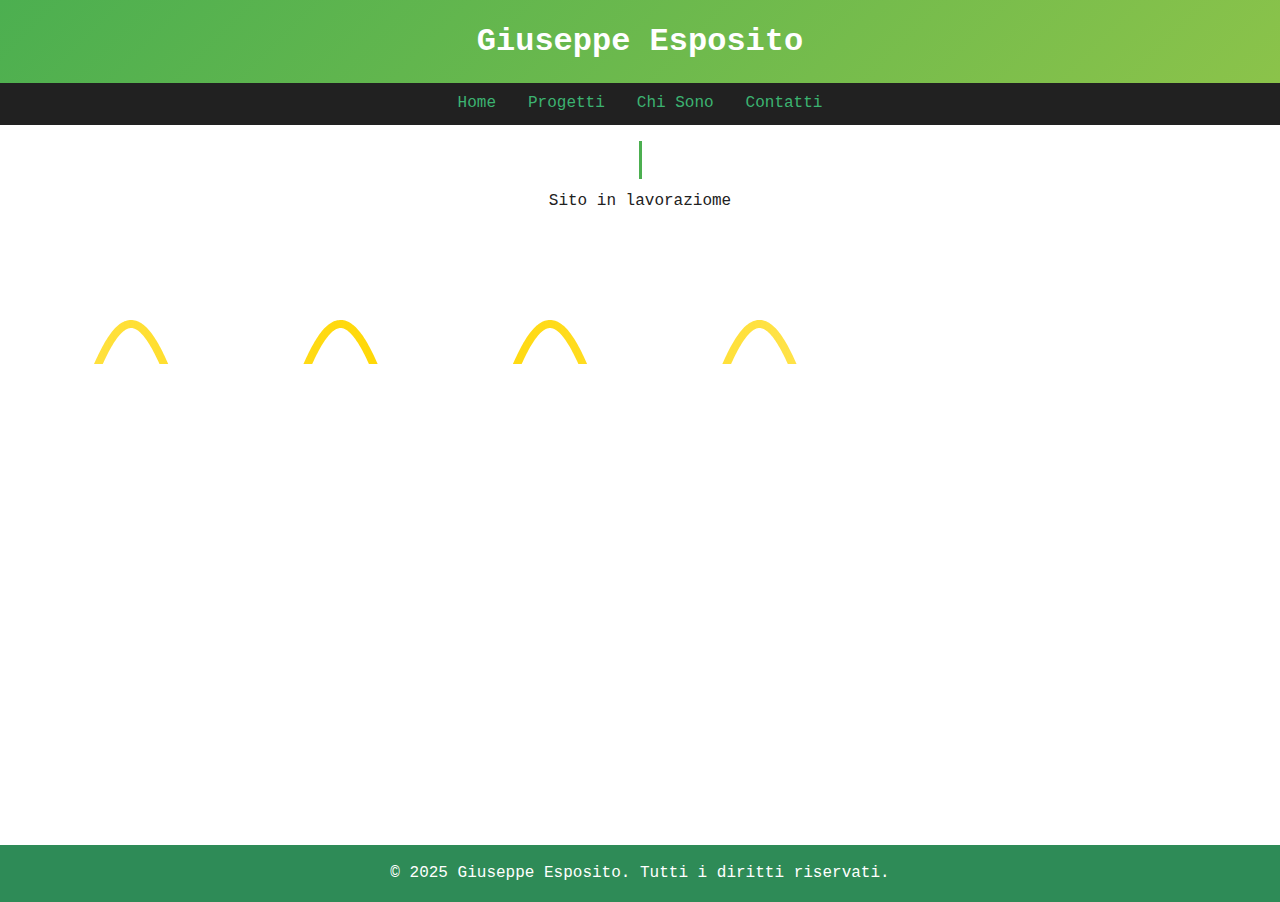
<file: index.html>
<!DOCTYPE html>
<html lang="it">
<head>
  
<!-- Google tag (gtag.js) -->
<script async src="https://www.googletagmanager.com/gtag/js?id=G-033P43PJS3"></script>
<script>
  window.dataLayer = window.dataLayer || [];
  function gtag(){dataLayer.push(arguments);}
  gtag('js', new Date());

  gtag('config', 'G-033P43PJS3');
</script>

  <meta charset="UTF-8" />
  <meta name="viewport" content="width=device-width, initial-scale=1.0" />
  <title>Portfolio Giuseppe Esposito</title>
  <link rel="stylesheet" href="stylebackup.css" />

</head>
<body>
  <header>
    <h1>Giuseppe Esposito</h1>
  </header>

  <nav class="navbar">
    <ul>
      <li><a href="index.html">Home</a></li>
      <li><a href="pages/progetti.html">Progetti</a></li>
      <li><a href="pages/chisono.html">Chi Sono</a></li>
      <li><a href="pages/contatti.html">Contatti</a></li>
    </ul>
  </nav>

  <div class="container">
    

    <main class="content">
     <div style="text-align: center;">
  <h2 class="typewriter">Benvenuto nel mio sito</h2>

      <p> Sito in lavoraziome
</p>
  <div class="responsive-container">
    <iframe  class="responsive-iframe" src="pages/sinusoide.html" width="100%" height="auto" frameborder="0"></iframe>
  </div>
</div>
    </main>
  </div>

  <footer>
    <p>&copy; 2025 Giuseppe Esposito. Tutti i diritti riservati.</p>
  </footer>
</body>
</html>
</file>
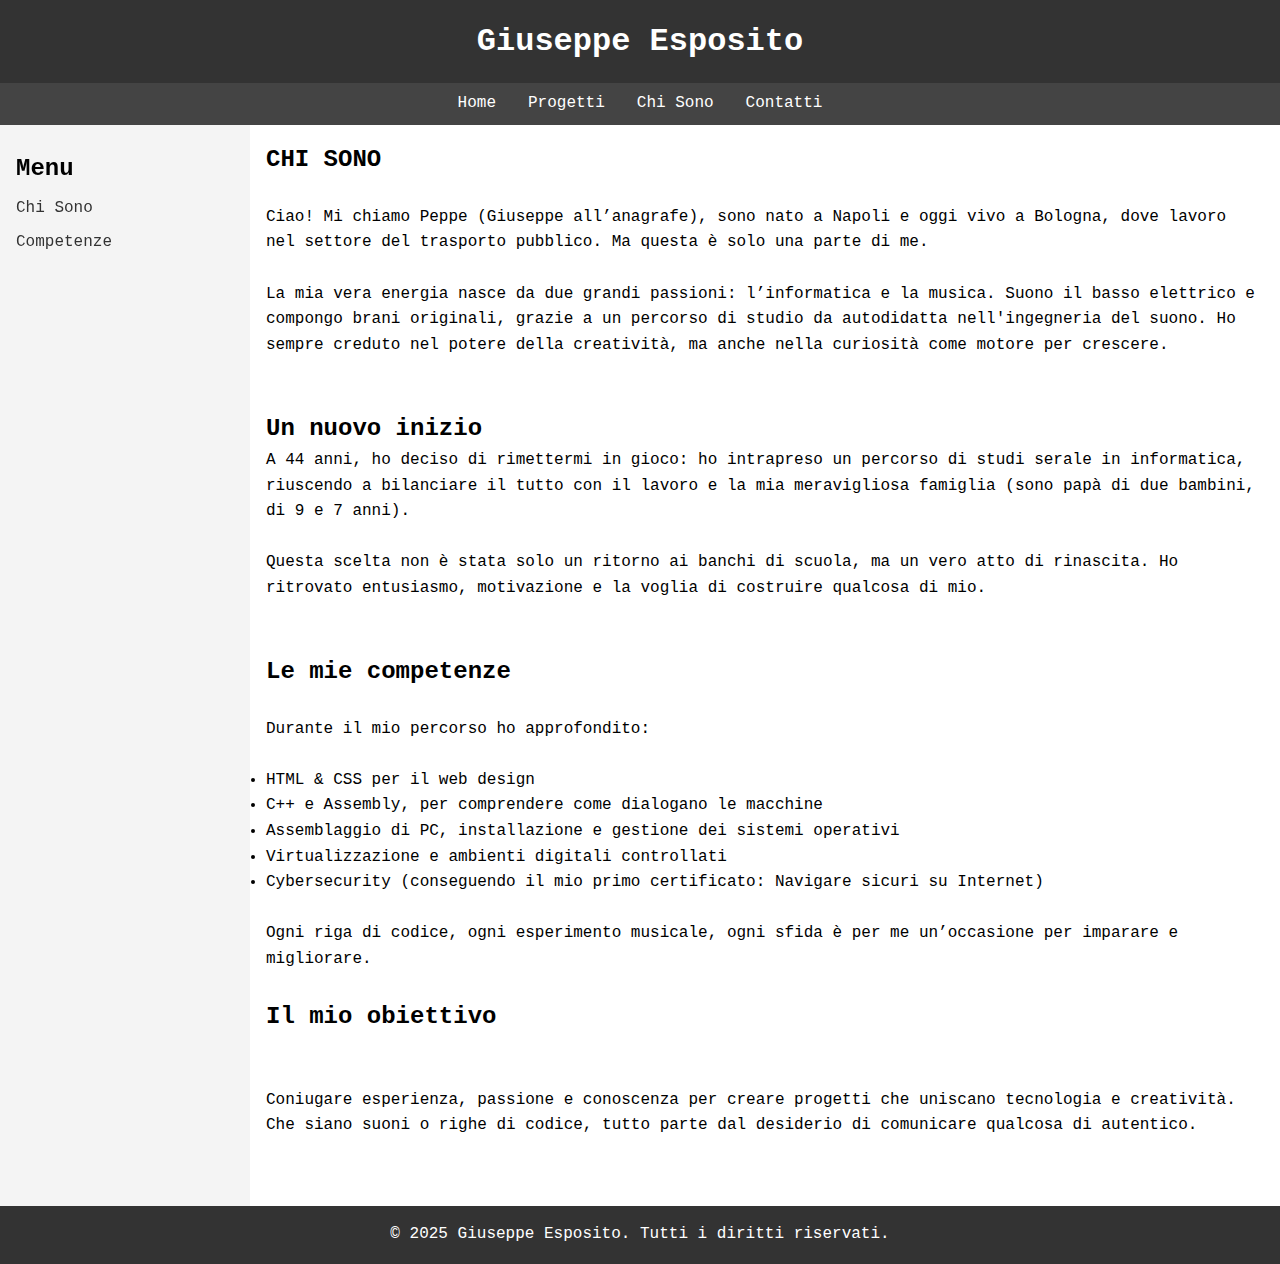
<file: chisono.html>
<!DOCTYPE html>
<html lang="it">
<head>
  <meta charset="UTF-8" />
  <meta name="viewport" content="width=device-width, initial-scale=1.0" />
  <title>Portfolio Personale EG</title>
  <link rel="stylesheet" href="style.css" />
</head>
<body>
  <header>
    <h1>Giuseppe Esposito</h1>
  </header>

  <nav class="navbar">
    <ul>
      <li><a href="index.html">Home</a></li>
      <li><a href="#">Progetti</a></li>
      <li><a href="chisono.html">Chi Sono</a></li>
      <li><a href="#">Contatti</a></li>
    </ul>
  </nav>

  <div class="container">
    <aside class="sidebar">
      <div class="container_menu">
        <h2>Menu</h2>
        <ul>
          <li><a href="#uninizio" >Chi Sono</a></li>
          <li><a href="#unnuovoinizio">Competenze</a></li>
          
        </ul>
      </div>
    </aside>

    <main class="content">
      <h2 id="uninizio">CHI SONO</h2>
      <p>
<br> Ciao! Mi chiamo Peppe (Giuseppe all’anagrafe), sono nato a Napoli e oggi vivo a Bologna, dove lavoro nel settore del trasporto pubblico. Ma questa è solo una parte di me.
<br><br>
La mia vera energia nasce da due grandi passioni: l’informatica e la musica. Suono il basso elettrico e compongo brani originali, grazie a un percorso di studio da autodidatta nell'ingegneria del suono. Ho sempre creduto nel potere della creatività, ma anche nella curiosità come motore per crescere.</p>
<br><br>

<h2 >Un nuovo inizio</h2>
<p>
A 44 anni, ho deciso di rimettermi in gioco: ho intrapreso un percorso di studi serale in informatica, riuscendo a bilanciare il tutto con il lavoro e la mia meravigliosa famiglia (sono papà di due bambini, di 9 e 7 anni).
<br><br>
Questa scelta non è stata solo un ritorno ai banchi di scuola, ma un vero atto di rinascita. Ho ritrovato entusiasmo, motivazione e la voglia di costruire qualcosa di mio.</p>

<br><br>

<h2 id="unnuovoinizio">Le mie competenze</h2>
<p><br>
Durante il mio percorso ho approfondito:
<br><br>
<ul>
   <li>HTML & CSS per il web design</li>

    <li>C++ e Assembly, per comprendere come dialogano le macchine</li>

    <li>Assemblaggio di PC, installazione e gestione dei sistemi operativi</li>

    <li>Virtualizzazione e ambienti digitali controllati</li>

    <li>Cybersecurity (conseguendo il mio primo certificato: Navigare sicuri su Internet)</li>
</ul>
<br>
<p>
Ogni riga di codice, ogni esperimento musicale, ogni sfida è per me un’occasione per imparare e migliorare.</p><br>
<h2>Il mio obiettivo</h2>
<p><br><br>
Coniugare esperienza, passione e conoscenza per creare progetti che uniscano tecnologia e creatività. Che siano suoni o righe di codice, tutto parte dal desiderio di comunicare qualcosa di autentico.</p><br><br>


    </main>
  </div>

  <footer>
    <p>&copy; 2025 Giuseppe Esposito. Tutti i diritti riservati.</p>
  </footer>
</body>
</html>
</file>
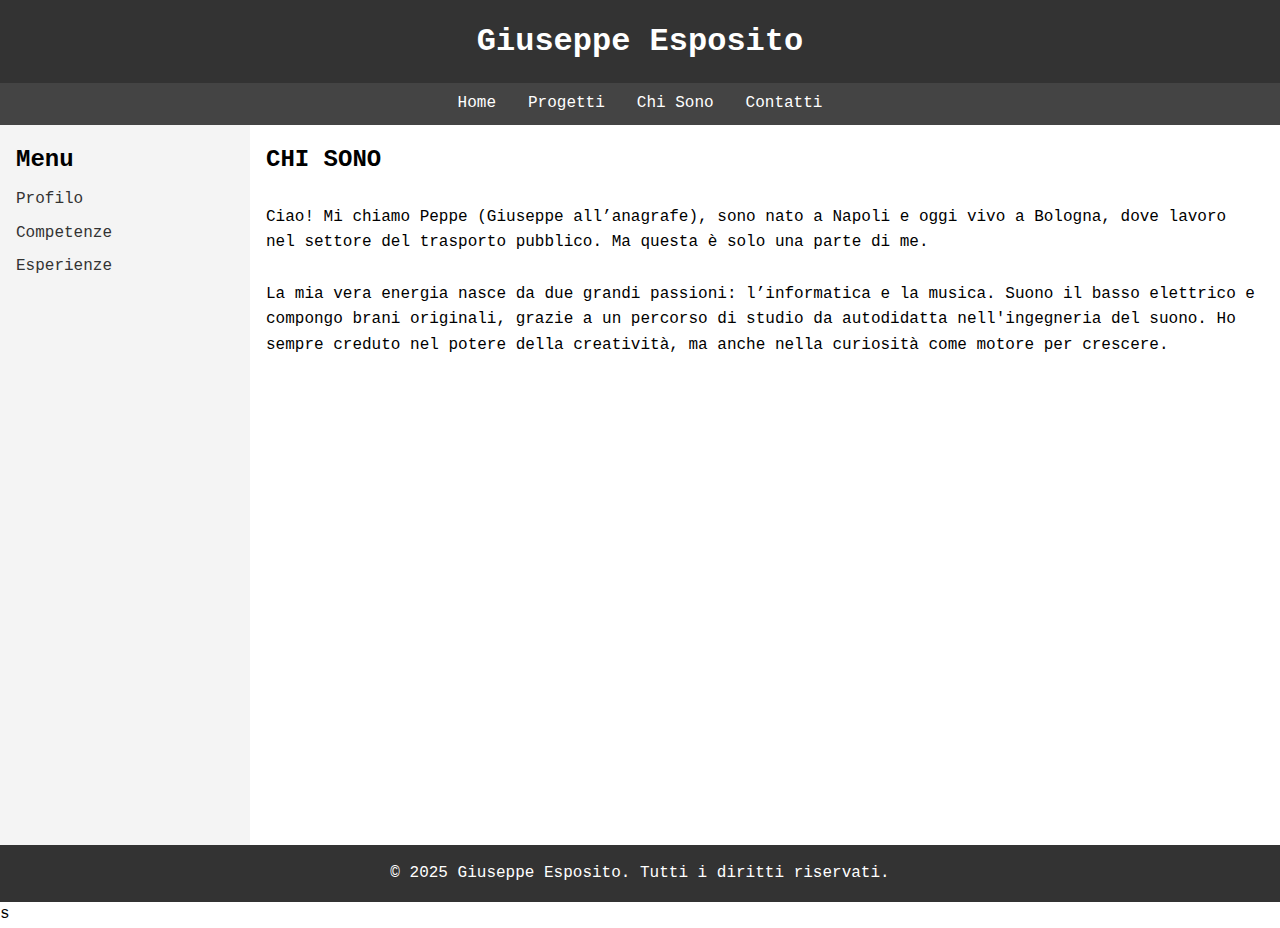
<file: profilo.html>
<!DOCTYPE html>
<html lang="it">
<head>
  <meta charset="UTF-8" />
  <meta name="viewport" content="width=device-width, initial-scale=1.0" />
  <title>Portfolio Personale EG</title>
  <link rel="stylesheet" href="style.css" />
</head>
<body>
  <header>
    <h1>Giuseppe Esposito</h1>
  </header>

  <nav class="navbar">
    <ul>
      <li><a href="#">Home</a></li>
      <li><a href="#">Progetti</a></li>
      <li><a href="page/chisono.html">Chi Sono</a></li>
      <li><a href="#">Contatti</a></li>
    </ul>
  </nav>

  <div class="container">
    <aside class="sidebar">
      <h2>Menu</h2>
      <ul>
        <li><a href="#">Profilo</a></li>
        <li><a href="#">Competenze</a></li>
        <li><a href="#">Esperienze</a></li>
      </ul>
    </aside>

    <main class="content">
      <h2>CHI SONO</h2>
      <p>
<br> Ciao! Mi chiamo Peppe (Giuseppe all’anagrafe), sono nato a Napoli e oggi vivo a Bologna, dove lavoro nel settore del trasporto pubblico. Ma questa è solo una parte di me.
<br><br>
La mia vera energia nasce da due grandi passioni: l’informatica e la musica. Suono il basso elettrico e compongo brani originali, grazie a un percorso di studio da autodidatta nell'ingegneria del suono. Ho sempre creduto nel potere della creatività, ma anche nella curiosità come motore per crescere.</p>
    </main>
  </div>

  <footer>
    <p>&copy; 2025 Giuseppe Esposito. Tutti i diritti riservati.</p>
  </footer>
</body>
</html>s
</file>
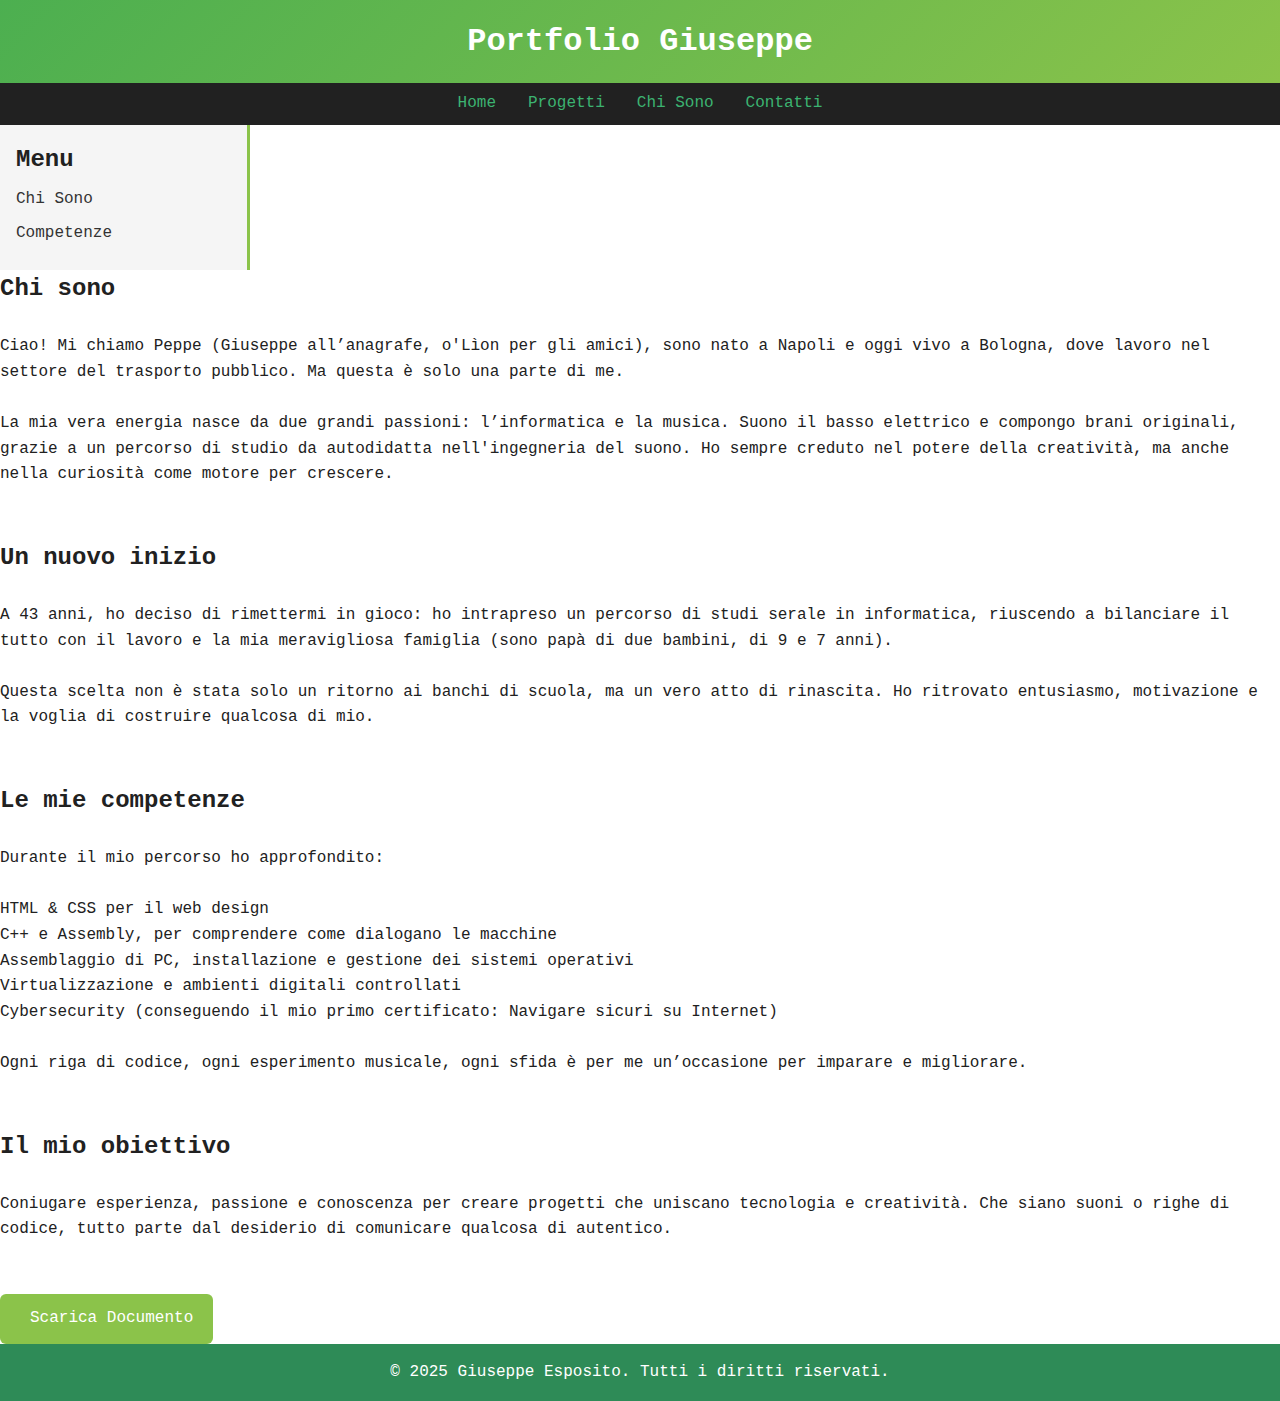
<file: pages/chisono.html>
<!DOCTYPE html>
<html lang="it">
<head>
  
<!-- Google tag (gtag.js) -->
<script async src="https://www.googletagmanager.com/gtag/js?id=G-033P43PJS3"></script>
<script>
  window.dataLayer = window.dataLayer || [];
  function gtag(){dataLayer.push(arguments);}
  gtag('js', new Date());

  gtag('config', 'G-033P43PJS3');
</script>

  <meta charset="UTF-8" />
  <meta name="viewport" content="width=device-width, initial-scale=1.0" />
  <title>Chi Sono GE</title>
  <link rel="stylesheet" href="../stylebackup.css" />
</head>
<body>
  <header>
    <h1>Portfolio Giuseppe</h1>
  </header>

  <nav class="navbar">
    <ul>
      <li><a href="../index.html">Home</a></li>
      <li><a href="progetti.html">Progetti</a></li>
      <li><a href="chisono.html">Chi Sono</a></li>
      <li><a href="contatti.html">Contatti</a></li>
    </ul>
  </nav>

  <div class="container">
    <aside class="sidebar">

     <!-- <div class="container_menu">-->

      <!--<div class="container_menu">-->

        <h2>Menu</h2>
        <ul>
          <li><a href="#uninizio" >Chi Sono</a></li>
          <li><a href="#unnuovoinizio">Competenze</a></li>
          
        </ul>

     <!-- </div>-->
      <!--</div>-->

    </aside>

    <main class="content2">
      <h2 id="uninizio">Chi sono</h2>
      <p>
<br> Ciao! Mi chiamo Peppe (Giuseppe all’anagrafe, o'Lìon per gli amici), sono nato a Napoli e oggi vivo a Bologna, dove lavoro nel settore del trasporto pubblico. Ma questa è solo una parte di me.
<br><br>
La mia vera energia nasce da due grandi passioni: l’informatica e la musica. Suono il basso elettrico e compongo brani originali, grazie a un percorso di studio da autodidatta nell'ingegneria del suono. Ho sempre creduto nel potere della creatività, ma anche nella curiosità come motore per crescere.</p>
<br><br>
<p>
<h2 >Un nuovo inizio</h2>
<br>
A 43 anni, ho deciso di rimettermi in gioco: ho intrapreso un percorso di studi serale in informatica, riuscendo a bilanciare il tutto con il lavoro e la mia meravigliosa famiglia (sono papà di due bambini, di 9 e 7 anni).
<br><br>
Questa scelta non è stata solo un ritorno ai banchi di scuola, ma un vero atto di rinascita. Ho ritrovato entusiasmo, motivazione e la voglia di costruire qualcosa di mio.</p>

<br><br>
<p>

<h2 id="unnuovoinizio">Le mie competenze</h2>
<br>
Durante il mio percorso ho approfondito:
<br><br>
<ul>
   <li>HTML & CSS per il web design</li>

    <li>C++ e Assembly, per comprendere come dialogano le macchine</li>

    <li>Assemblaggio di PC, installazione e gestione dei sistemi operativi</li>

    <li>Virtualizzazione e ambienti digitali controllati</li>

    <li>Cybersecurity (conseguendo il mio primo certificato: Navigare sicuri su Internet)</li>
</ul>
<br>
<p>
Ogni riga di codice, ogni esperimento musicale, ogni sfida è per me un’occasione per imparare e migliorare.</p><br><br>
<h2>Il mio obiettivo</h2>
<p><br>
Coniugare esperienza, passione e conoscenza per creare progetti che uniscano tecnologia e creatività. Che siano suoni o righe di codice, tutto parte dal desiderio di comunicare qualcosa di autentico.</p><br><br>

<p><a href="../file/EGpresentazione.pdf" download class="pdf-download" style="display: inline-flex; align-items: center; padding: 12px 20px; background-color: #8BC34A; color: white; text-decoration: none; border-radius: 6px; font-size: 16px; font-weight: 'Courier New', Courier, monospace;">
    <i class="fas fa-file-pdf" style="margin-right: 10px; font-size: 24px;"></i>Scarica Documento
</a></p>

    </main>
  </div>

  <footer>
    <p>&copy; 2025 Giuseppe Esposito. Tutti i diritti riservati.</p>
  </footer>
</body>
</html>
</file>
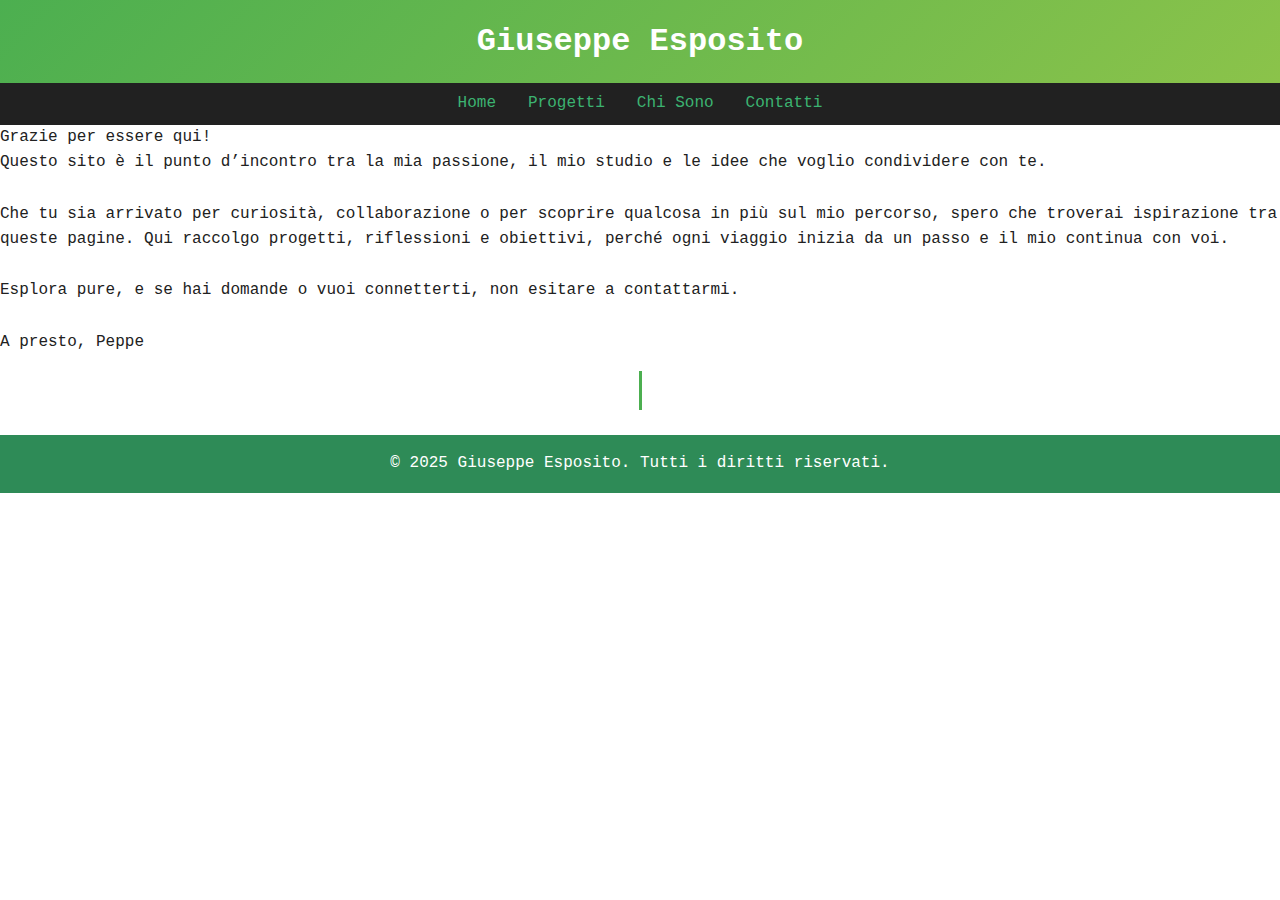
<file: pages/contatti.html>
<!DOCTYPE html>
<html lang="it">
<head>

<!-- Google tag (gtag.js) -->
<script async src="https://www.googletagmanager.com/gtag/js?id=G-033P43PJS3"></script>
<script>
  window.dataLayer = window.dataLayer || [];
  function gtag(){dataLayer.push(arguments);}
  gtag('js', new Date());

  gtag('config', 'G-033P43PJS3');
</script>

  <meta charset="UTF-8" />
  <meta name="viewport" content="width=device-width, initial-scale=1.0" />
  <title>CONTATTI Giuseppe Esposito</title>
  <link rel="stylesheet" href="../stylebackup.css" />

</head>
<body>
  <header>
    <h1>Giuseppe Esposito</h1>
  </header>

  <nav class="navbar">
    <ul>
      <li><a href="../index.html">Home</a></li>
      <li><a href="progetti.html">Progetti</a></li>
      <li><a href="chisono.html">Chi Sono</a></li>
      <li><a href="contatti.html">Contatti</a></li>
    </ul>
  </nav>

<main class="content2">
<p> 
Grazie per essere qui!<br>
Questo sito è il punto d’incontro tra la mia passione, il mio studio e le idee che voglio condividere con te.
<br><br>
Che tu sia arrivato per curiosità, collaborazione o per scoprire qualcosa in più sul mio percorso, spero che troverai ispirazione tra queste pagine. Qui raccolgo progetti, riflessioni e obiettivi, perché ogni viaggio inizia da un passo e il mio continua con voi.
<br><br>
Esplora pure, e se hai domande o vuoi connetterti, non esitare a contattarmi.
<br><br>
A presto,
Peppe
</p></main>
  
      <main class="content">
         <div style="text-align: center;">
              <h2 class="typewriter">  
                  <a href="mailto:moodhis@hotmail.com">Contatto e-mail</a></h2>

      <p>
</p>
   
</div>
    </main>
  </div>

  <footer>
    <p>&copy; 2025 Giuseppe Esposito. Tutti i diritti riservati.</p>
  </footer>
</body>
</html>
</file>
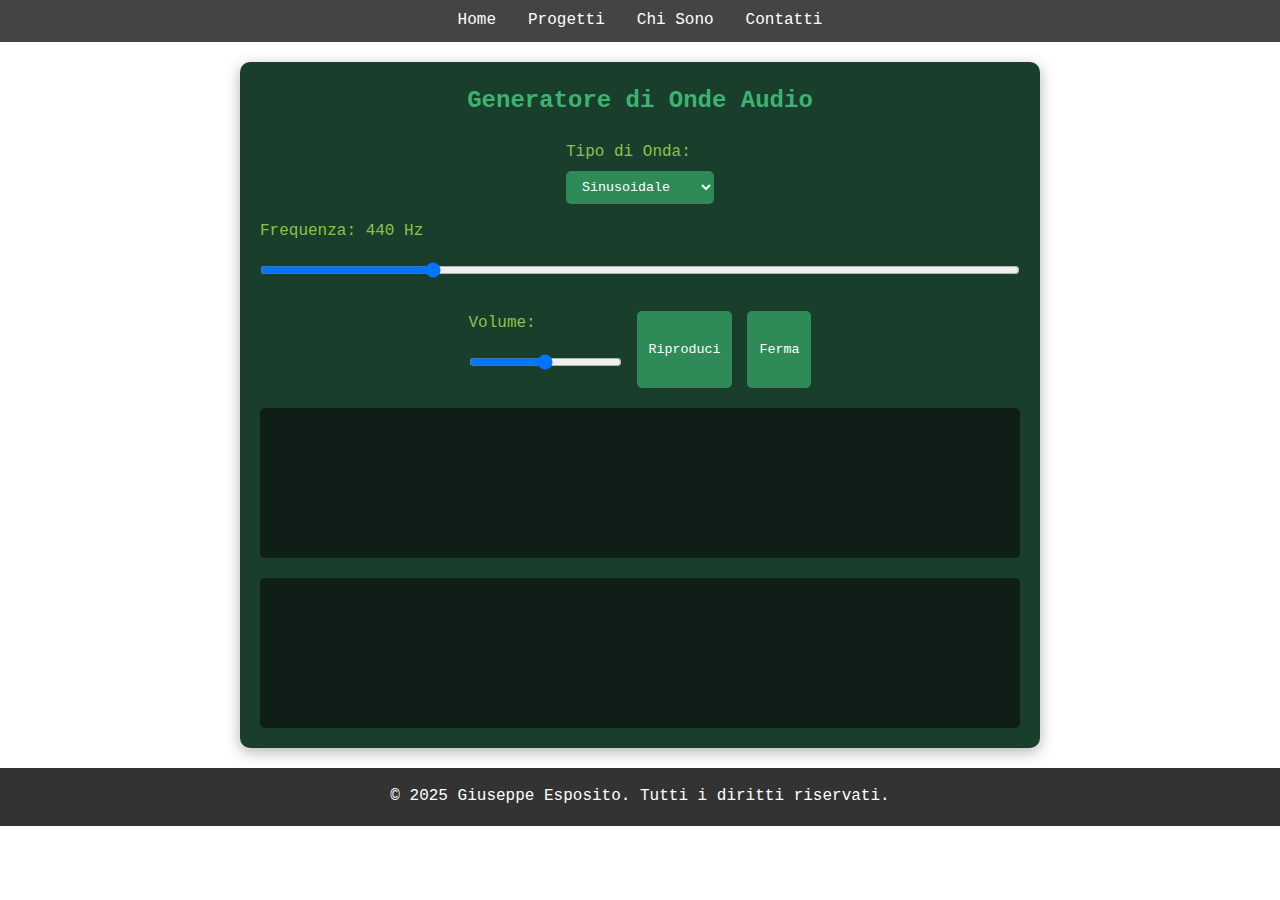
<file: pages/generatoresuoni.html>
<!DOCTYPE html>
<html lang="it">
<head>
    
<!-- Google tag (gtag.js) -->
<script async src="https://www.googletagmanager.com/gtag/js?id=G-033P43PJS3"></script>
<script>
  window.dataLayer = window.dataLayer || [];
  function gtag(){dataLayer.push(arguments);}
  gtag('js', new Date());

  gtag('config', 'G-033P43PJS3');
</script>

    <meta charset="UTF-8">
    <meta name="viewport" content="width=device-width, initial-scale=1.0">


  <nav class="navbar">
    <link rel="stylesheet" href="../style.css">
    <ul>
      <li><a href="../index.html">Home</a></li>
      <li><a href="progetti.html">Progetti</a></li>
      <li><a href="chisono.html">Chi Sono</a></li>
      <li><a href="#">Contatti</a></li>
    </ul>
  </nav>

    <title>Generatore di Onde</title>

    <style>
        .wave-container {
            font-family: 'Courier New', monospace;
            background-color: #1A3E2C;
            color: #F5F5F5;
            padding: 20px;
            border-radius: 10px;
            margin: 20px auto;
            max-width: 800px;
            box-shadow: 0 4px 15px rgba(0,0,0,0.3);
        }
        
        h2 {
            color: #3CB371;
            text-align: center;
            margin-bottom: 20px;
        }
        
        .controls {
            display: flex;
            flex-wrap: wrap;
            gap: 15px;
            margin-bottom: 20px;
            justify-content: center;
        }
        
        select, button, input {
            padding: 8px 12px;
            border-radius: 5px;
            border: none;
            background-color: #2E8B57;
            color: white;
            font-family: 'Courier New', monospace;
        }
        
        button {
            cursor: pointer;
            transition: background-color 0.3s;
        }
        
        button:hover {
            background-color: #FFD700;
            color: #333;
        }
        
        .visualization {
            display: flex;
            flex-direction: column;
            gap: 20px;
        }
        
        canvas {
            background-color: #0F1E16;
            border-radius: 5px;
            width: 100%;
        }
        
        .frequency-display {
            display: flex;
            justify-content: space-between;
            margin-top: 5px;
        }
        
        .slider-container {
            width: 100%;
        }
        
        input[type="range"] {
            width: 100%;
            margin-top: 5px;
        }
        
        label {
            display: block;
            margin-bottom: 5px;
            color: #8BC34A;
        }
    </style>
</head>
<body>
    <div class="wave-container">
        <h2>Generatore di Onde Audio</h2>
        
        <div class="controls">
            <div>
                <label for="waveType">Tipo di Onda:</label>
                <select id="waveType">
                    <option value="sine">Sinusoidale</option>
                    <option value="square">Quadra</option>
                    <option value="sawtooth">Dente di sega</option>
                    <option value="triangle">Triangolare</option>
                </select>
            </div>
            
            <div class="slider-container">
                <label for="frequency">Frequenza: <span id="freqValue">440</span> Hz</label>
                <input type="range" id="frequency" min="20" max="2000" value="440">
            </div>
            
            <div>
                <label for="volume">Volume:</label>
                <input type="range" id="volume" min="0" max="100" value="50">
            </div>
            
            <button id="playBtn">Riproduci</button>
            <button id="stopBtn">Ferma</button>
        </div>
        
        <div class="visualization">
            <canvas id="waveCanvas" height="150"></canvas>
            <canvas id="spectrumCanvas" height="150"></canvas>
        </div>
    </div>

    <script>
        // Configurazione audio
        const audioCtx = new (window.AudioContext || window.webkitAudioContext)();
        let oscillator = null;
        let gainNode = audioCtx.createGain();
        let analyser = audioCtx.createAnalyser();
        
        // Configurazione canvas
        const waveCanvas = document.getElementById('waveCanvas');
        const waveCtx = waveCanvas.getContext('2d');
        const spectrumCanvas = document.getElementById('spectrumCanvas');
        const spectrumCtx = spectrumCanvas.getContext('2d');
        
        // Elementi UI
        const waveTypeSelect = document.getElementById('waveType');
        const frequencySlider = document.getElementById('frequency');
        const volumeSlider = document.getElementById('volume');
        const freqValueDisplay = document.getElementById('freqValue');
        const playBtn = document.getElementById('playBtn');
        const stopBtn = document.getElementById('stopBtn');
        
        // Dimensioni canvas
        function resizeCanvases() {
            const containerWidth = document.querySelector('.wave-container').clientWidth;
            waveCanvas.width = containerWidth - 40;
            spectrumCanvas.width = containerWidth - 40;
        }
        
        window.addEventListener('resize', resizeCanvases);
        resizeCanvases();
        
        // Genera onda
        function playOscillator() {
            if (oscillator) {
                oscillator.stop();
            }
            
            oscillator = audioCtx.createOscillator();
            oscillator.type = waveTypeSelect.value;
            oscillator.frequency.value = frequencySlider.value;
            
            gainNode.gain.value = volumeSlider.value / 100;
            
            oscillator.connect(gainNode);
            gainNode.connect(analyser);
            analyser.connect(audioCtx.destination);
            
            oscillator.start();
            visualize();
        }
        
        // Ferma onda
        function stopOscillator() {
            if (oscillator) {
                oscillator.stop();
                oscillator = null;
            }
        }
        
        // Visualizza onda e spettro
        function visualize() {
            if (!oscillator) return;
            
            requestAnimationFrame(visualize);
            
            // Visualizzazione forma d'onda
            const waveBufferLength = analyser.frequencyBinCount;
            const waveDataArray = new Uint8Array(waveBufferLength);
            analyser.getByteTimeDomainData(waveDataArray);
            
            waveCtx.fillStyle = '#0F1E16';
            waveCtx.fillRect(0, 0, waveCanvas.width, waveCanvas.height);
            waveCtx.lineWidth = 2;
            waveCtx.strokeStyle = '#3CB371';
            waveCtx.beginPath();
            
            const sliceWidth = waveCanvas.width / waveBufferLength;
            let x = 0;
            
            for (let i = 0; i < waveBufferLength; i++) {
                const v = waveDataArray[i] / 128.0;
                const y = v * waveCanvas.height / 2;
                
                if (i === 0) {
                    waveCtx.moveTo(x, y);
                } else {
                    waveCtx.lineTo(x, y);
                }
                
                x += sliceWidth;
            }
            
            waveCtx.lineTo(waveCanvas.width, waveCanvas.height / 2);
            waveCtx.stroke();
            
            // Visualizzazione spettro
            const spectrumBufferLength = analyser.frequencyBinCount;
            const spectrumDataArray = new Uint8Array(spectrumBufferLength);
            analyser.getByteFrequencyData(spectrumDataArray);
            
            spectrumCtx.fillStyle = '#0F1E16';
            spectrumCtx.fillRect(0, 0, spectrumCanvas.width, spectrumCanvas.height);
            
            const barWidth = (spectrumCanvas.width / spectrumBufferLength) * 2.5;
            let barX = 0;
            
            for (let i = 0; i < spectrumBufferLength; i++) {
                const barHeight = spectrumDataArray[i] / 2;
                
                spectrumCtx.fillStyle = `rgb(${barHeight + 100}, 50, 50)`;
                spectrumCtx.fillRect(barX, spectrumCanvas.height - barHeight, barWidth, barHeight);
                
                barX += barWidth + 1;
            }
        }
        
        // Event listeners
        playBtn.addEventListener('click', playOscillator);
        stopBtn.addEventListener('click', stopOscillator);
        
        frequencySlider.addEventListener('input', function() {
            freqValueDisplay.textContent = this.value;
            if (oscillator) {
                oscillator.frequency.value = this.value;
            }
        });
        
        volumeSlider.addEventListener('input', function() {
            if (gainNode) {
                gainNode.gain.value = this.value / 100;
            }
        });
        
        waveTypeSelect.addEventListener('change', function() {
            if (oscillator) {
                oscillator.type = this.value;
            }
        });
    </script>
    <footer>
    <p>&copy; 2025 Giuseppe Esposito. Tutti i diritti riservati.</p>
  </footer>
</body>
</html>
</file>
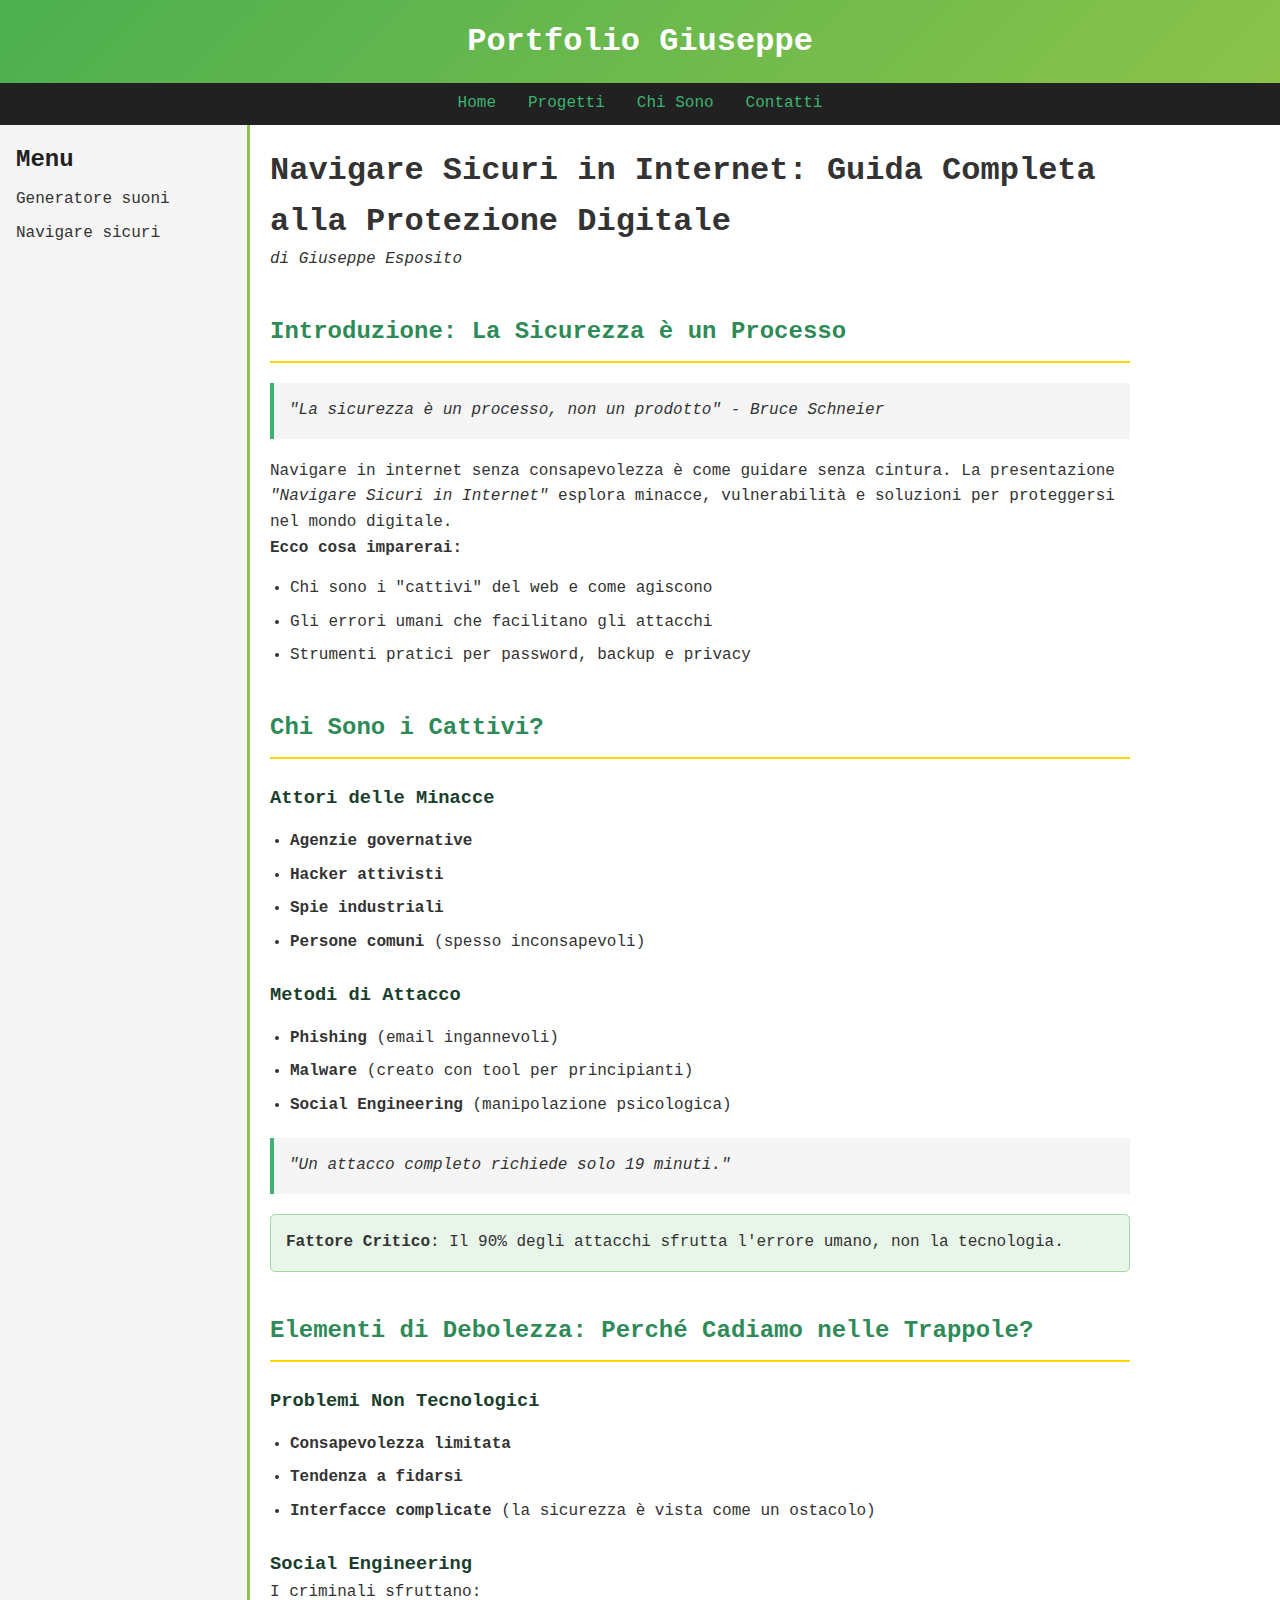
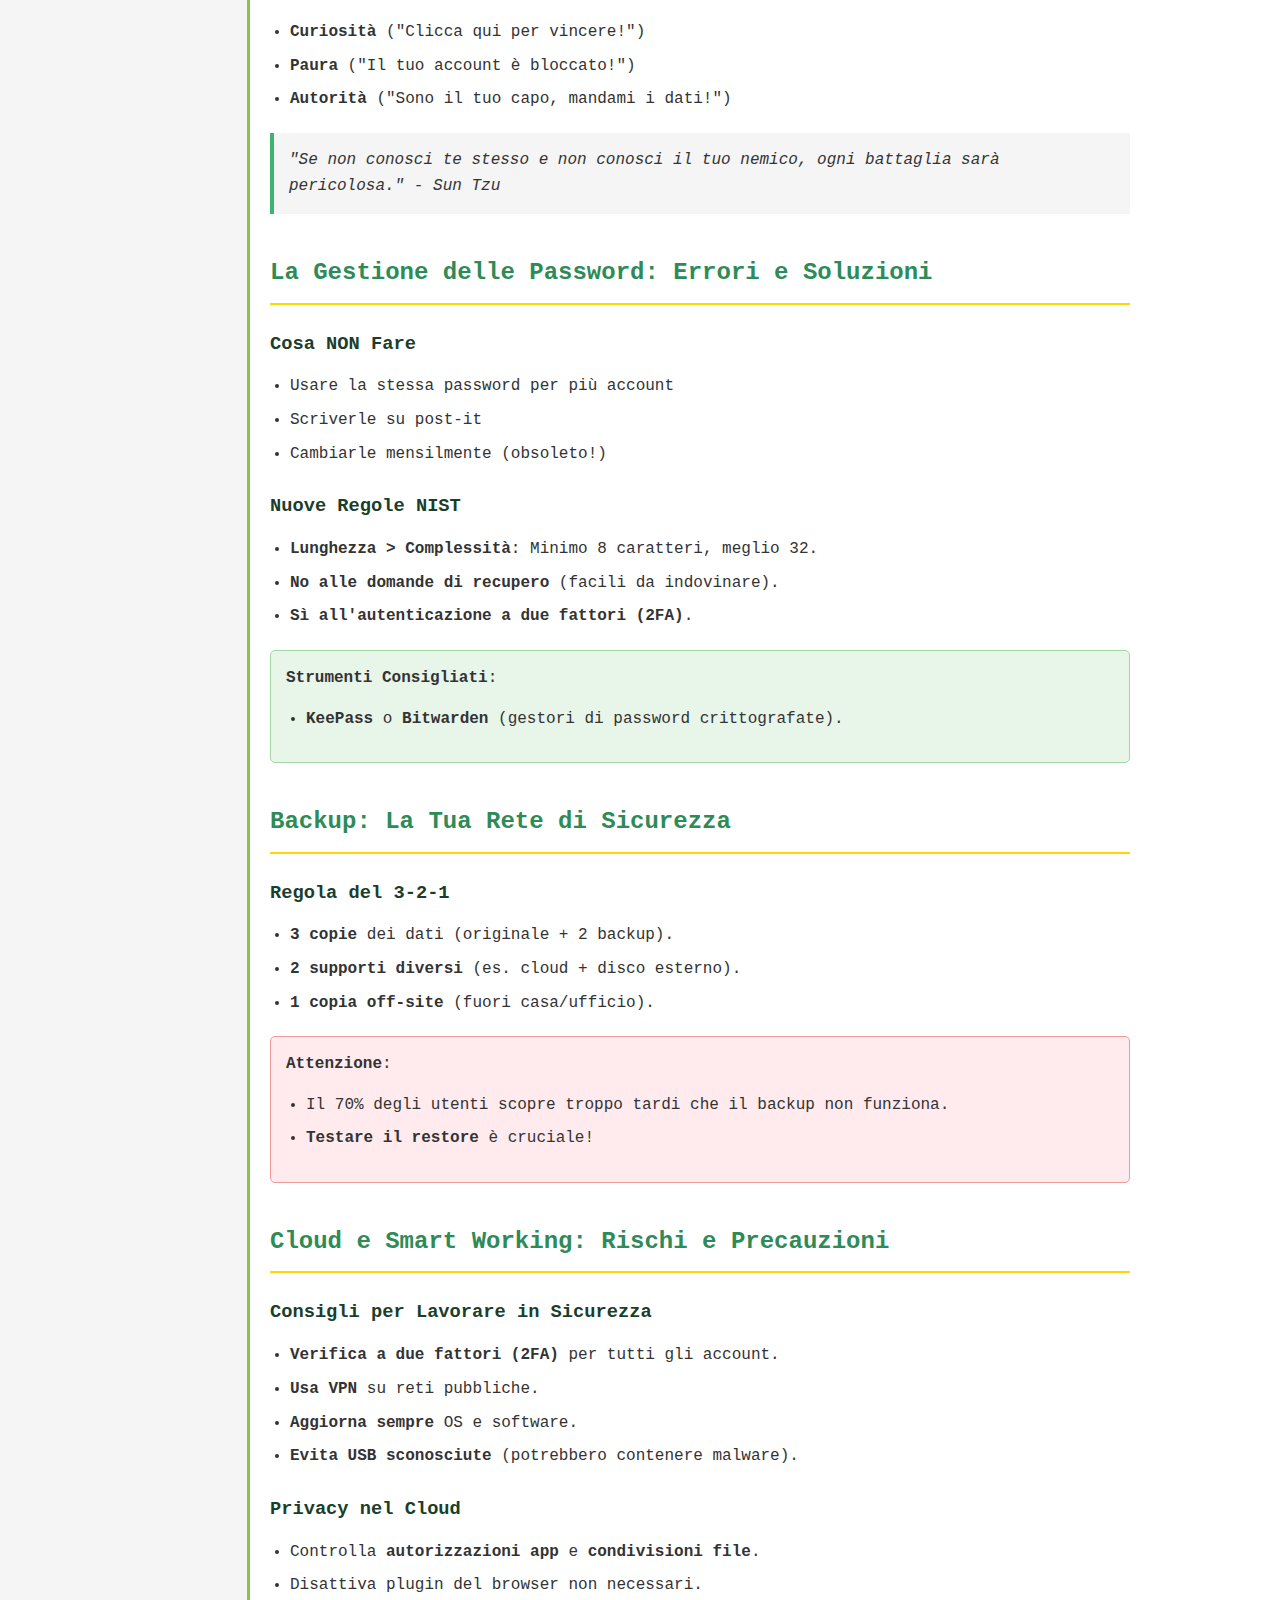
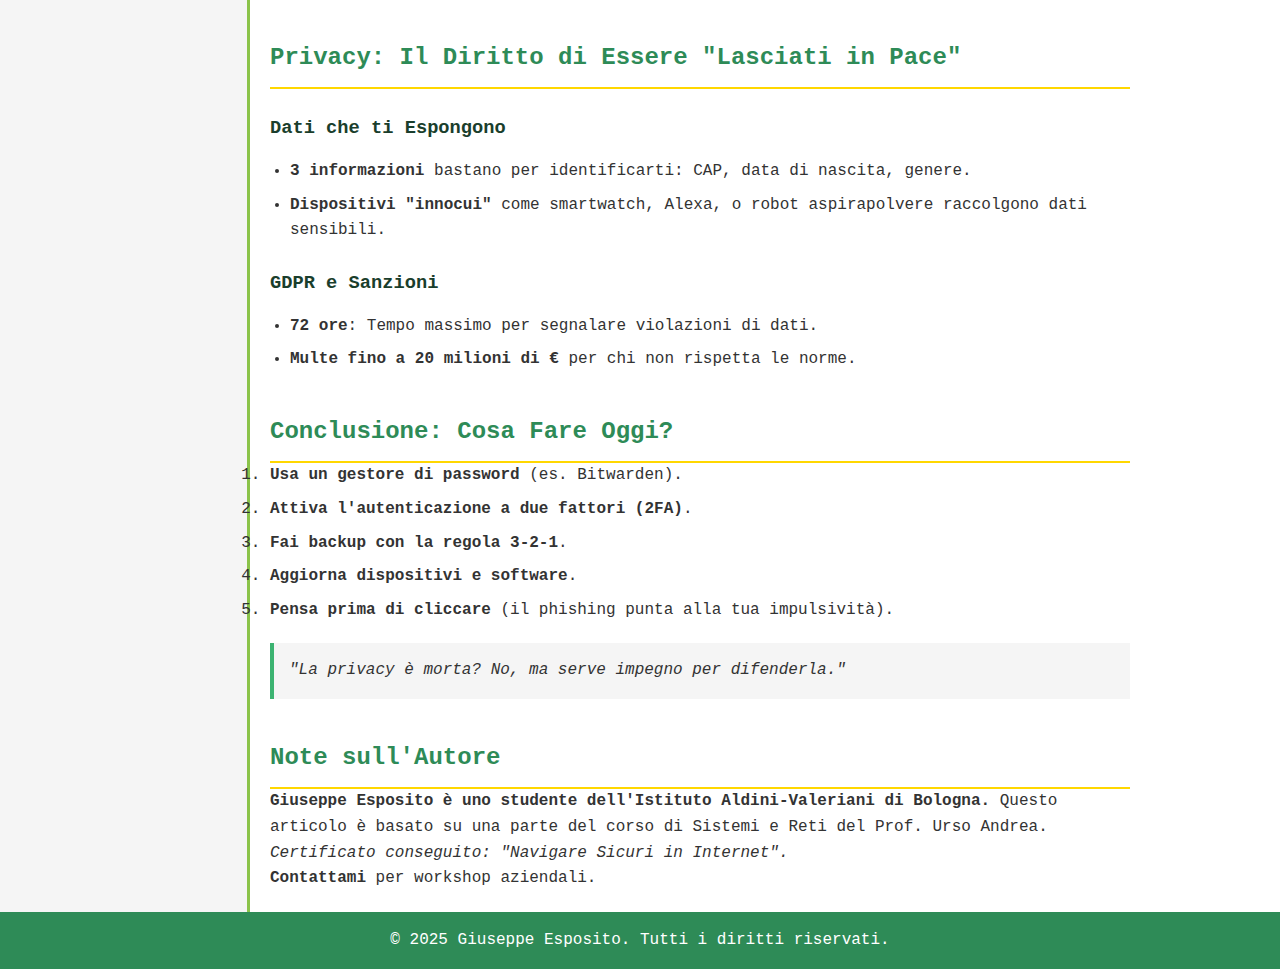
<file: pages/navigaresicuri.html>
<!DOCTYPE html>
<html lang="it">
<head>
  
<!-- Google tag (gtag.js) -->
<script async src="https://www.googletagmanager.com/gtag/js?id=G-033P43PJS3"></script>
<script>
  window.dataLayer = window.dataLayer || [];
  function gtag(){dataLayer.push(arguments);}
  gtag('js', new Date());

  gtag('config', 'G-033P43PJS3');
</script>

  <meta charset="UTF-8" />
  <meta name="viewport" content="width=device-width, initial-scale=1.0" />
  <title>Progetti GE</title>
  <link rel="stylesheet" href="../stylebackup.css" />
</head>
<body>
  <header>
    <h1>Portfolio Giuseppe</h1>
  </header>

  <nav class="navbar">
    <ul>
      <li><a href="../index.html">Home</a></li>
      <li><a href="progetti.html">Progetti</a></li>
      <li><a href="chisono.html">Chi Sono</a></li>
      <li><a href="contatti.html">Contatti</a></li>
    </ul>
  </nav>

  <div class="container">
    <aside class="sidebar">
      <h2>Menu</h2>
      <ul>
        <li><a href="generatoresuoni.html">Generatore suoni</a></li>
        <li><a href="navigaresicuri.html">Navigare sicuri</a></li>
        <!-- <li><a href="#">progetto3</a></li> -->
      </ul>
    </aside>

    <main class="content2">
     
     <p>
<article class="security-guide">
        <h1>Navigare Sicuri in Internet: Guida Completa alla Protezione Digitale</h1>
        <p><em>di Giuseppe Esposito</em></p>

        <!-- Sezione Introduzione -->
        <section id="introduzione">
            <h2>Introduzione: La Sicurezza è un Processo</h2>
            <blockquote>"La sicurezza è un processo, non un prodotto" <cite>- Bruce Schneier</cite></blockquote>
            <p>Navigare in internet senza consapevolezza è come guidare senza cintura. La presentazione <em>"Navigare Sicuri in Internet"</em> esplora minacce, vulnerabilità e soluzioni per proteggersi nel mondo digitale.</p>
            <p><strong>Ecco cosa imparerai:</strong></p>
            <ul>
                <li>Chi sono i "cattivi" del web e come agiscono</li>
                <li>Gli errori umani che facilitano gli attacchi</li>
                <li>Strumenti pratici per password, backup e privacy</li>
            </ul>
        </section>

        <!-- Sezione Chi Sono i Cattivi -->
        <section id="cattivi">
            <h2>Chi Sono i Cattivi?</h2>
            <h3>Attori delle Minacce</h3>
            <ul>
                <li><strong>Agenzie governative</strong></li>
                <li><strong>Hacker attivisti</strong></li>
                <li><strong>Spie industriali</strong></li>
                <li><strong>Persone comuni</strong> (spesso inconsapevoli)</li>
            </ul>

            <h3>Metodi di Attacco</h3>
            <ul>
                <li><strong>Phishing</strong> (email ingannevoli)</li>
                <li><strong>Malware</strong> (creato con tool per principianti)</li>
                <li><strong>Social Engineering</strong> (manipolazione psicologica)</li>
            </ul>
            <blockquote>"Un attacco completo richiede solo 19 minuti."</blockquote>

            <div class="tip-box">
                <strong>Fattore Critico</strong>: Il 90% degli attacchi sfrutta l'errore umano, non la tecnologia.
            </div>
        </section>

        <!-- Sezione Elementi di Debolezza -->
        <section id="debolezze">
            <h2>Elementi di Debolezza: Perché Cadiamo nelle Trappole?</h2>
            <h3>Problemi Non Tecnologici</h3>
            <ul>
                <li><strong>Consapevolezza limitata</strong></li>
                <li><strong>Tendenza a fidarsi</strong></li>
                <li><strong>Interfacce complicate</strong> (la sicurezza è vista come un ostacolo)</li>
            </ul>

            <h3>Social Engineering</h3>
            <p>I criminali sfruttano:</p>
            <ul>
                <li><strong>Curiosità</strong> ("Clicca qui per vincere!")</li>
                <li><strong>Paura</strong> ("Il tuo account è bloccato!")</li>
                <li><strong>Autorità</strong> ("Sono il tuo capo, mandami i dati!")</li>
            </ul>

            <blockquote>"Se non conosci te stesso e non conosci il tuo nemico, ogni battaglia sarà pericolosa." <cite>- Sun Tzu</cite></blockquote>
        </section>

        <!-- Sezione Password -->
        <section id="password">
            <h2>La Gestione delle Password: Errori e Soluzioni</h2>
            <h3>Cosa NON Fare</h3>
            <ul>
                <li>Usare la stessa password per più account</li>
                <li>Scriverle su post-it</li>
                <li>Cambiarle mensilmente (obsoleto!)</li>
            </ul>

            <h3>Nuove Regole NIST</h3>
            <ul>
                <li><strong>Lunghezza > Complessità</strong>: Minimo 8 caratteri, meglio 32.</li>
                <li><strong>No alle domande di recupero</strong> (facili da indovinare).</li>
                <li> <strong>Sì all'autenticazione a due fattori (2FA)</strong>.</li>
            </ul>

            <div class="tip-box">
                <strong>Strumenti Consigliati</strong>:
                <ul>
                    <li><strong>KeePass</strong> o <strong>Bitwarden</strong> (gestori di password crittografate).</li>
                </ul>
            </div>
        </section>

        <!-- Sezione Backup -->
        <section id="backup">
            <h2>Backup: La Tua Rete di Sicurezza</h2>
            <h3>Regola del 3-2-1</h3>
            <ul>
                <li><strong>3 copie</strong> dei dati (originale + 2 backup).</li>
                <li><strong>2 supporti diversi</strong> (es. cloud + disco esterno).</li>
                <li><strong>1 copia off-site</strong> (fuori casa/ufficio).</li>
            </ul>

            <div class="warning-box">
                <strong>Attenzione</strong>:
                <ul>
                    <li>Il 70% degli utenti scopre troppo tardi che il backup non funziona.</li>
                    <li><strong>Testare il restore</strong> è cruciale!</li>
                </ul>
            </div>
        </section>

        <!-- Sezione Cloud e Smart Working -->
        <section id="cloud">
            <h2>Cloud e Smart Working: Rischi e Precauzioni</h2>
            <h3>Consigli per Lavorare in Sicurezza</h3>
            <ul>
                <li><strong>Verifica a due fattori (2FA)</strong> per tutti gli account.</li>
                <li><strong>Usa VPN</strong> su reti pubbliche.</li>
                <li><strong>Aggiorna sempre</strong> OS e software.</li>
                <li><strong>Evita USB sconosciute</strong> (potrebbero contenere malware).</li>
            </ul>

            <h3>Privacy nel Cloud</h3>
            <ul>
                <li>Controlla <strong>autorizzazioni app</strong> e <strong>condivisioni file</strong>.</li>
                <li>Disattiva plugin del browser non necessari.</li>
            </ul>
        </section>

        <!-- Sezione Privacy -->
        <section id="privacy">
            <h2>Privacy: Il Diritto di Essere "Lasciati in Pace"</h2>
            <h3>Dati che ti Espongono</h3>
            <ul>
                <li><strong>3 informazioni</strong> bastano per identificarti: CAP, data di nascita, genere.</li>
                <li><strong>Dispositivi "innocui"</strong> come smartwatch, Alexa, o robot aspirapolvere raccolgono dati sensibili.</li>
            </ul>

            <h3>GDPR e Sanzioni</h3>
            <ul>
                <li><strong>72 ore</strong>: Tempo massimo per segnalare violazioni di dati.</li>
                <li><strong>Multe fino a 20 milioni di €</strong> per chi non rispetta le norme.</li>
            </ul>
        </section>

        <!-- Sezione Conclusione -->
        <section id="conclusione">
            <h2>Conclusione: Cosa Fare Oggi?</h2>
            <ol>
                <li><strong>Usa un gestore di password</strong> (es. Bitwarden).</li>
                <li><strong>Attiva l'autenticazione a due fattori (2FA)</strong>.</li>
                <li><strong>Fai backup con la regola 3-2-1</strong>.</li>
                <li><strong>Aggiorna dispositivi e software</strong>.</li>
                <li><strong>Pensa prima di cliccare</strong> (il phishing punta alla tua impulsività).</li>
            </ol>

            <blockquote>"La privacy è morta? No, ma serve impegno per difenderla."</blockquote>
        </section>

        <!-- Sezione Autore -->
        <section id="autore">
            <h2>Note sull'Autore</h2>
            <p><strong>Giuseppe Esposito è uno studente dell'Istituto Aldini-Valeriani di Bologna.</strong> Questo articolo è basato su una parte del corso di Sistemi e Reti del Prof. Urso Andrea.</p>
              <p><em>Certificato conseguito: "Navigare Sicuri in Internet".</em></p>
            <p><strong>Contattami</strong> per workshop aziendali.</p>
        </section>
    </article>

</p>
    </main>
  </div>

  <footer>
    <p>&copy; 2025 Giuseppe Esposito. Tutti i diritti riservati.</p>
  </footer>
</body>
</html>
</file>
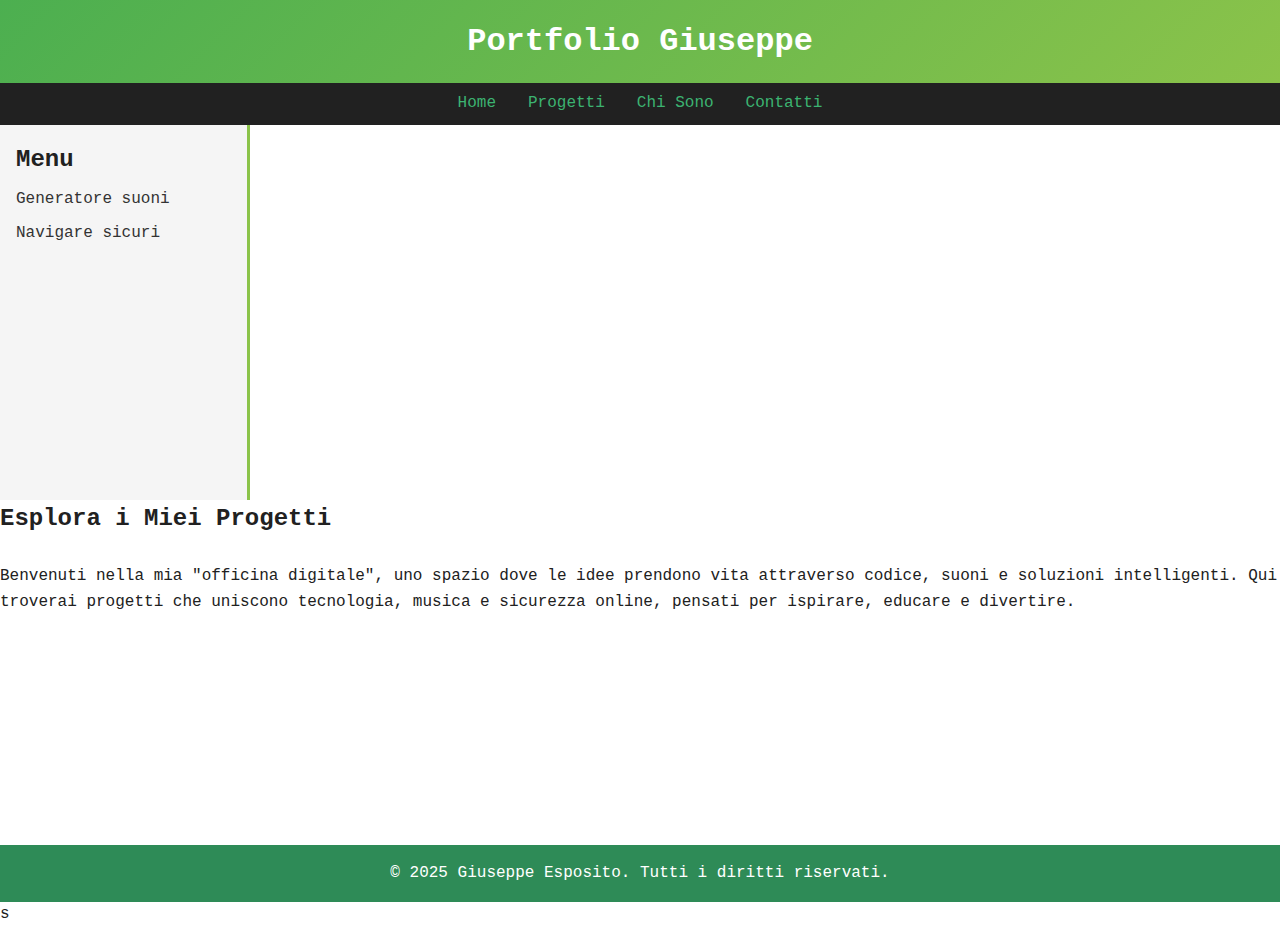
<file: pages/progetti.html>
<!DOCTYPE html>
<html lang="it">
<head>
  <meta charset="UTF-8" />
  <meta name="viewport" content="width=device-width, initial-scale=1.0" />
  <title>Progetti GE</title>
  <link rel="stylesheet" href="../stylebackup.css" />
</head>
<body>
  <header>
    <h1>Portfolio Giuseppe</h1>
  </header>

  <nav class="navbar">
    <ul>
      <li><a href="../index.html">Home</a></li>
      <li><a href="progetti.html">Progetti</a></li>
      <li><a href="chisono.html">Chi Sono</a></li>
      <li><a href="contatti.html">Contatti</a></li>
    </ul>
  </nav>

  <div class="container">
    <aside class="sidebar">
      <h2>Menu</h2>
      <ul>
        <li><a href="generatoresuoni.html">Generatore suoni</a></li>
        <li><a href="navigaresicuri.html">Navigare sicuri</a></li>
        <!--<li><a href="#">progetto3</a></li>-->
      </ul>
    </aside>

    <main class="content2">
      <h2>Esplora i Miei Progetti</h2>
      <p><br>
Benvenuti nella mia "officina digitale", uno spazio dove le idee prendono vita attraverso codice, suoni e soluzioni intelligenti. Qui troverai progetti che uniscono tecnologia, musica e sicurezza online, pensati per ispirare, educare e divertire.

</p>
    </main>
  </div>

  <footer>
    <p>&copy; 2025 Giuseppe Esposito. Tutti i diritti riservati.</p>
  </footer>
</body>
</html>s
</file>
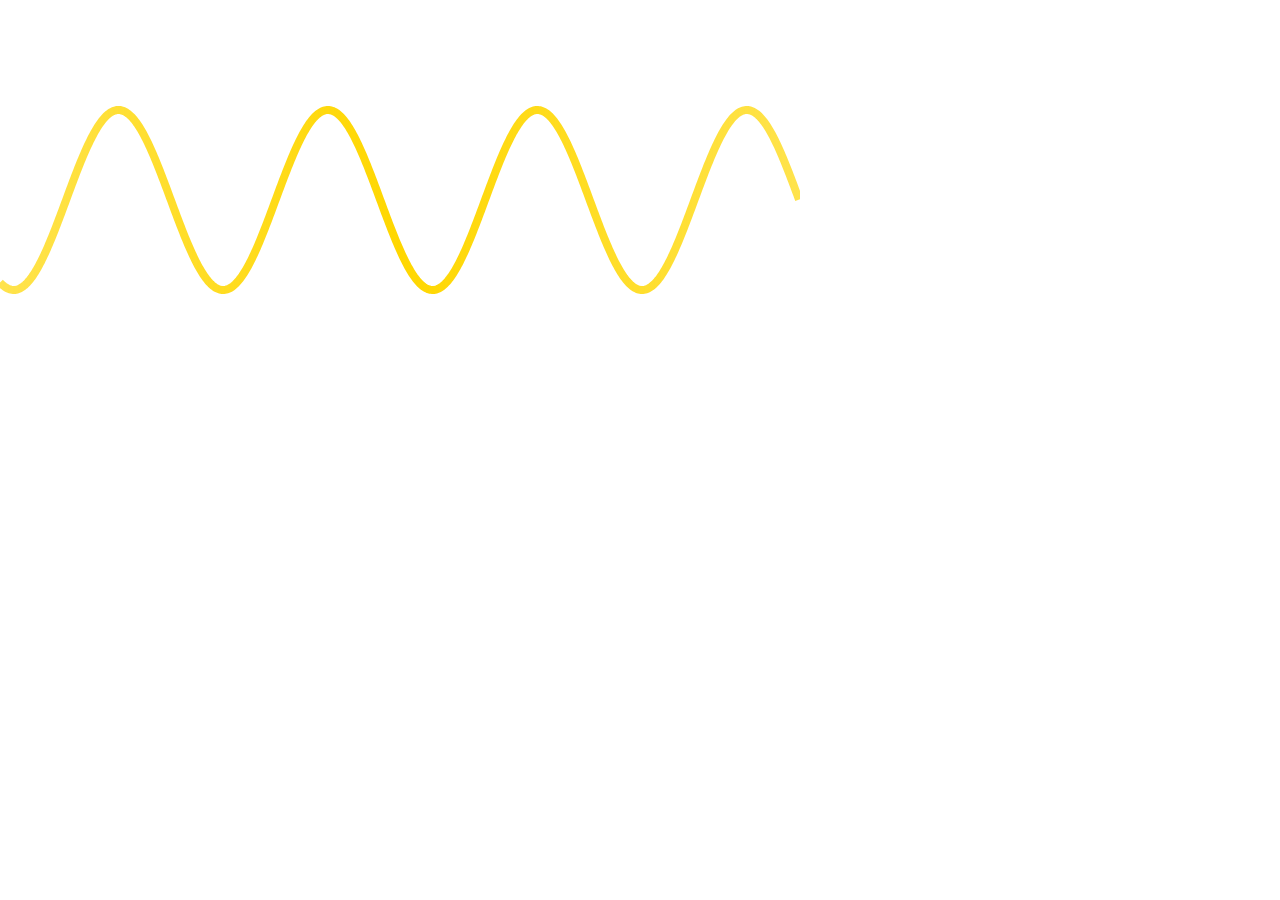
<file: pages/sinusoide.html>
<!DOCTYPE html>
<html lang="it">
<head>
    <meta charset="UTF-8">
    <meta name="viewport" content="width=device-width, initial-scale=1.0">
    <title>Sinusoide Oscillante</title>
    <style>
        body {
            margin: 0;
            background-color: transparent;
            overflow: hidden;
        }
        canvas {
            display: block;
            background-color: transparent;
        }
    </style>
</head>
<body>
    <canvas id="waveCanvas"></canvas>

    <script>
        const canvas = document.getElementById('waveCanvas');
        const ctx = canvas.getContext('2d');
        
        // Dimensioni canvas
        canvas.width = 800;
        canvas.height = 400;
        
        // Configurazione onda
        const wave = {
            amplitude: 180,      // Altezza dell'onda (in pixel)
            frequency: 0.03,    // Frequenza dell'onda
            speed: 0.10,        // Velocità di oscillazione
            phase: 0,           // Fase iniziale
            color: '#FFD700',   // Colore oro
            lineWidth: 8
        };
        
        // Disegna l'asse x
        function drawAxis() {
            ctx.beginPath();
            ctx.strokeStyle = 'rgba(255, 255, 255, 0.5)';
            ctx.lineWidth = 1;
            ctx.moveTo(0, canvas.height/2);
            ctx.lineTo(canvas.width, canvas.height/2);
            ctx.stroke();
            
            // Aggiungi etichetta asse
            ctx.font = '12px Arial';
            ctx.fillStyle = 'white';
            ctx.fillText('x', canvas.width - 15, canvas.height/2 - 5);
        }
        
        function animate() {
            // Pulisci il canvas mantenendo trasparenza
            ctx.clearRect(0, 0, canvas.width, canvas.height);
            
            // Aggiorna la fase per l'animazione
            wave.phase += wave.speed;
            
            // Disegna l'asse x
            drawAxis();
            
            // Disegna l'onda sinusoidale
            ctx.beginPath();
            
            // Crea gradiente oro per l'onda
            const gradient = ctx.createLinearGradient(0, 0, canvas.width, 0);
            gradient.addColorStop(0, 'rgba(255, 215, 0, 0.7)');
            gradient.addColorStop(0.5, wave.color);
            gradient.addColorStop(1, 'rgba(255, 215, 0, 0.7)');
            
            ctx.strokeStyle = gradient;
            ctx.lineWidth = wave.lineWidth;
            
            for (let x = 0; x < canvas.width; x++) {
                // Calcola il valore y normalizzato tra -1 e +1
                const yNormalized = Math.sin(x * wave.frequency + wave.phase);
                
                // Converti in coordinate canvas (con -1 in basso e +1 in alto)
                const y = canvas.height/2 - yNormalized * wave.amplitude/2;
                
                if (x === 0) {
                    ctx.moveTo(x, y);
                } else {
                    ctx.lineTo(x, y);
                }
            }
            
            ctx.stroke();
            
            requestAnimationFrame(animate);
        }
        
        animate();
    </script>
</body>
</html>
</file>
<file: stylebackup.css>
* {
  margin: 0;
  padding: 0;
  box-sizing: border-box;
}
:root {
  --primary: #4CAF50;        /* Verde vivace */
  --secondary: #8BC34A;      /* Verde lime */
  --light: #FFFFFF;         /* Bianco puro */
  --dark: #212121;         /* Quasi nero */
  --accent: #FF9800;       /* Arancione */
}
body {
 font-family: 'Courier New', Courier, monospace;
  line-height: 1.6;
  background-color: var(--light);
  color: var(--dark);
}

header {
   background: linear-gradient(135deg, var(--primary), var(--secondary));
  color: white;
  padding: 1rem;
  text-align: center;
}


.navbar {
  background-color: var(--dark);
}


.container_menu{
position: fixed;
  top: 150px;

}

.navbar ul {
  display: flex;
  justify-content: center;
  list-style: none;
  padding: 0.5rem 0;
  flex-wrap: wrap;
}

.navbar li {
  margin: 0 1rem;
}
.navbar a:hover {
  color: var(--accent);
}
.navbar a {
  color: #3CB371;
  text-decoration: none;
}

.container {
  display: flex;
  flex-wrap: wrap;
  min-height: 80vh;
}

.sidebar {
  background-color: #F5F5F5;
  padding: 1rem;
  width: 250px;
  flex-shrink: 0;
  border-right: 3px solid var(--secondary);
}

.sidebar ul {
  list-style: none;
  padding: 0;
}

.sidebar li {
  margin: 0.5rem 0;
}

.sidebar a {
  text-decoration: none;
  color: #333;
}

.content {
  flex: 1;
  padding: 1rem;
  text-align: justify;
}

footer {
  background-color: #2E8B57;
  color: #fff;
  text-align: center;
  padding: 1rem;
  margin-top: auto;
}

/* Responsive Design */
@media (max-width: 768px) {
  .container {
    flex-direction: column;
  }
  @media (max-width: 480px) {
  @keyframes typing {
    to { width: 100%; /* Adatta la larghezza su mobile */ }
  }
}

  .sidebar {
    width: 100%;
  }
}

  .typewriter {
      font-family: 'Courier New', monospace; /* Più autentico per l'effetto macchina da scrivere */
      letter-spacing: 0.5px; 
      overflow: hidden;
      border-right: .15em solid #0f0;
      white-space: nowrap;
      margin: 0 auto;
      display: inline-block; 
      width: 0;
      animation: 
        typing 3s steps(23, end) forwards,
        blink-caret 0.75s step-end infinite;
        margin: 0;
        border-right-color: var(--primary);
  color: var(--primary);
    }

    @keyframes typing {
      from { width: 0 }
      to { width: 23ch } /* Esattamente la lunghezza della frase */
    }

    @keyframes blink-caret {
      50% { border-color: transparent }
    }
button, .accent {
  background-color: var(--accent);
}

 
        /* Stili base - puoi personalizzarli nel tuo CSS */
        .security-guide {
            
            line-height: 1.6;
            max-width: 900px;
            margin: 0 auto;
            padding: 20px;
            color: #333;
        }
        
        .security-guide h2 {
            color: #2E8B57;
            border-bottom: 2px solid #FFD700;
            padding-bottom: 10px;
            margin-top: 40px;
        }
        
        .security-guide h3 {
            color: #1A3E2C;
            margin-top: 25px;
        }
        
        .security-guide blockquote {
            background-color: #F5F5F5;
            border-left: 4px solid #3CB371;
            padding: 15px;
            margin: 20px 0;
            font-style: italic;
        }
        
        .security-guide ul {
            padding-left: 20px;
            margin: 15px 0;
        }
        
        .security-guide li {
            margin-bottom: 8px;
        }
        
        .highlight {
            background-color: #FFFDE7;
            padding: 2px 5px;
            border-radius: 3px;
        }
        
        .tip-box {
            background-color: #E8F5E9;
            border: 1px solid #A5D6A7;
            padding: 15px;
            border-radius: 5px;
            margin: 20px 0;
        }
        
        .warning-box {
            background-color: #FFEBEE;
            border: 1px solid #EF9A9A;
            padding: 15px;
            border-radius: 5px;
            margin: 20px 0;
        }
</file>
<file: style.css>
* {
  margin: 0;
  padding: 0;
  box-sizing: border-box;
}

body {
  font-family: 'Courier New', Courier, monospace;
  line-height: 1.6;
}

header {
  background-color: #333;
  color: #fff;
  padding: 1rem;
  text-align: center;
}



.navbar {
  background-color: #444;
}

.container_menu{
position: fixed;
  top: 150px;

}

.navbar ul {
  display: flex;
  justify-content: center;
  list-style: none;
  padding: 0.5rem 0;
  flex-wrap: wrap;
}

.navbar li {
  margin: 0 1rem;
}

.navbar a {
  color: #fff;
  text-decoration: none;
}

.container {
  display: flex;
  flex-wrap: wrap;
  min-height: 80vh;
}

.sidebar {
  background-color: #f4f4f4;
  padding: 1rem;
  width: 250px;
  flex-shrink: 0;
}

.sidebar ul {
  list-style: none;
  padding: 0;
}

.sidebar li {
  margin: 0.5rem 0;
}

.sidebar a {
  text-decoration: none;
  color: #333;
}

.content {
  flex: 1;
  padding: 1rem;
}

footer {
  background-color: #333;
  color: #fff;
  text-align: center;
  padding: 1rem;
  margin-top: auto;
}

/* Responsive Design */
@media (max-width: 768px) {
  .container {
    flex-direction: column;
  }

  .sidebar {
    width: 100%;
  }
}

  .typewriter {
      overflow: hidden;
      border-right: .15em solid #0f0;
      white-space: nowrap;
      width: 0;
      animation: 
        typing 3s steps(23, end) forwards,
        blink-caret 0.75s step-end infinite;
        margin: 0 auto;
    }

    @keyframes typing {
      from { width: 0 }
      to { width: 23ch } /* Esattamente la lunghezza della frase */
    }

    @keyframes blink-caret {
      50% { border-color: transparent }
    }
</file>
